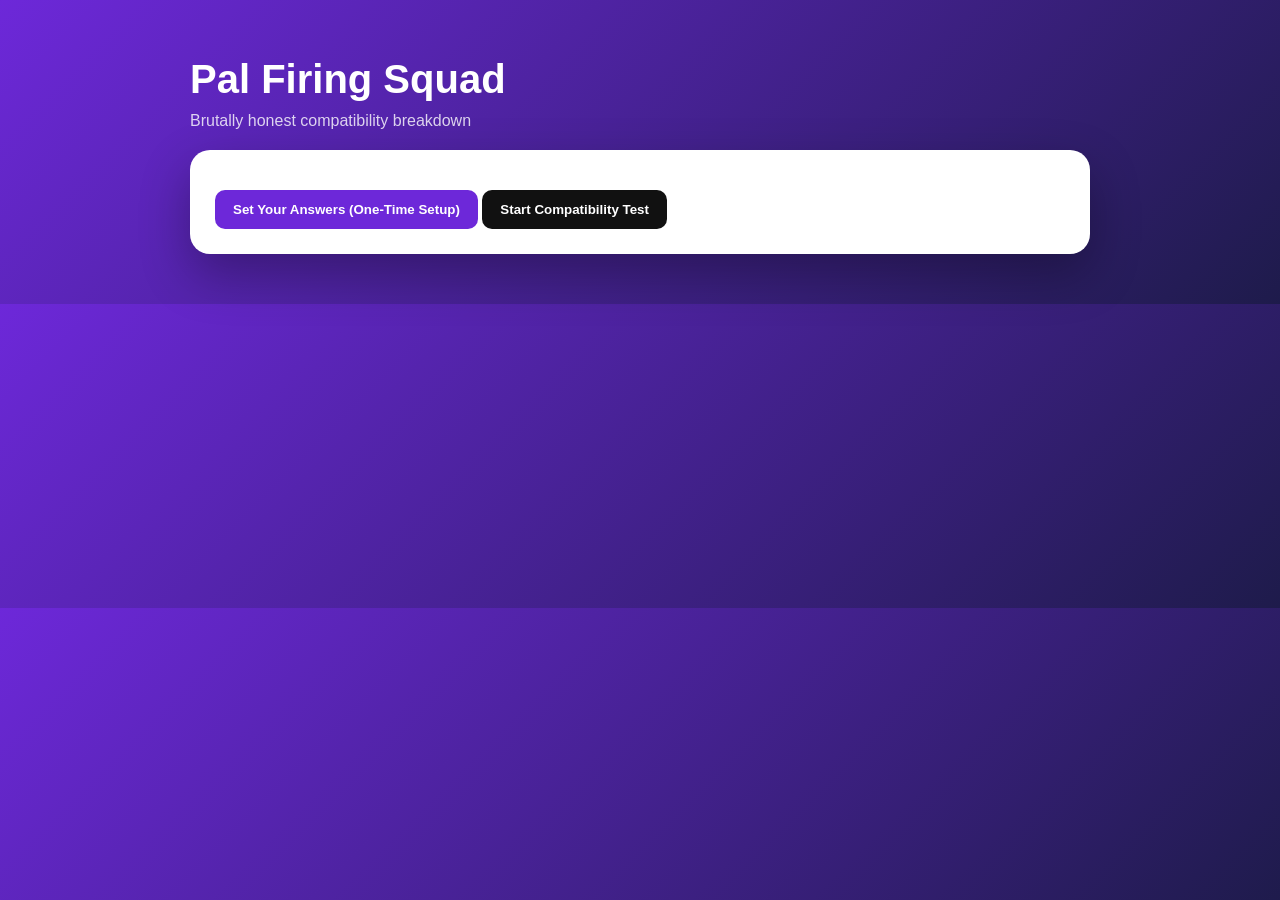
<file: index.html>
<!DOCTYPE html>

<html lang="en">
<head>
<meta charset="UTF-8">
<meta name="viewport" content="width=device-width, initial-scale=1.0">
<title>Pal Firing Squad</title>

<style>
body {
  margin:0;
  font-family: 'Segoe UI', sans-serif;
  background: linear-gradient(135deg,#6d28d9,#1e1b4b);
  color:white;
}

.container {
  max-width:900px;
  margin:auto;
  padding:30px 20px;
}

.card {
  background:white;
  color:#111;
  border-radius:20px;
  padding:25px;
  margin:20px 0;
  box-shadow:0 20px 50px rgba(0,0,0,.3);
}

h1 {
  font-size:40px;
  margin-bottom:10px;
}

.subtitle {
  opacity:.8;
  margin-bottom:20px;
}

textarea {
  width:100%;
  min-height:80px;
  border-radius:10px;
  border:1px solid #ddd;
  padding:10px;
}

button {
  background:#6d28d9;
  color:white;
  border:none;
  padding:12px 18px;
  border-radius:10px;
  cursor:pointer;
  margin-top:15px;
  font-weight:bold;
}

button.secondary {
  background:#111;
}

.question {
  margin-top:15px;
}

.score {
  font-size:70px;
  font-weight:bold;
  color:#6d28d9;
}

.result {
  background:#f1f5f9;
  padding:15px;
  border-radius:10px;
  margin-top:10px;
}

</style>

</head>

<body>

<div class="container">

<h1>Pal Firing Squad</h1>
<div class="subtitle">Brutally honest compatibility breakdown</div>

<div class="card">
<button onclick="setupOwner()">Set Your Answers (One-Time Setup)</button>
<button class="secondary" onclick="startFriend()">Start Compatibility Test</button>
</div>

<div id="app"></div>

</div>

<script>

const QUESTIONS = [
"What are your hobbies and interests?",
"Are you clean or messy?",
"What are your long-term goals?",
"What are your pet peeves?",
"What do you value most in a friendship?",
"What are your beliefs about honesty?",
"Do you believe in God?",
"Do you want children?",
"What would you do if you found a wallet full of money?",
"What is your ideal way to spend free time?"
];

// ---------- OWNER SETUP ----------
function setupOwner(){
  document.getElementById("app").innerHTML = `
  <div class="card">
    <h2>Your Profile (saved once)</h2>
    <div id="ownerQuestions"></div>
    <button onclick="saveOwner()">Save My Answers</button>
  </div>`;
  
  render("ownerQuestions","o");
}

function saveOwner(){
  const answers = QUESTIONS.map((_,i)=>document.getElementById("o"+i).value);
  localStorage.setItem("owner", JSON.stringify(answers));
  alert("Saved. You never have to do this again.");
}

// ---------- FRIEND FLOW ----------
function startFriend(){
  document.getElementById("app").innerHTML = `
  <div class="card">
    <h2>Answer Honestly</h2>
    <div id="friendQuestions"></div>
    <button onclick="submitFriend()">Get Results</button>
  </div>`;
  
  render("friendQuestions","f");
}

// ---------- RENDER ----------
function render(id,prefix){
  const box = document.getElementById(id);
  box.innerHTML = QUESTIONS.map((q,i)=>`
    <div class="question">
      <b>${i+1}. ${q}</b>
      <textarea id="${prefix}${i}"></textarea>

```
</div>`).join("");
```

}

// ---------- SCORING ----------
function submitFriend(){
const owner = JSON.parse(localStorage.getItem("owner"));

if(!owner){
alert("Owner has not set answers yet.");
return;
}

const friend = QUESTIONS.map((_,i)=>document.getElementById("f"+i).value);

let score = 0;

friend.forEach((f,i)=>{
if(!f || !owner[i]) return;

```
const fWords = f.toLowerCase().split(" ");
const oWords = owner[i].toLowerCase().split(" ");

const matches = fWords.filter(w=>oWords.includes(w)).length;

score += matches;
```

});

let percent = Math.min(100, score);

let verdict =
percent > 75 ? "🔥 Strong Alignment" :
percent > 55 ? "👍 Decent Compatibility" :
"⚠️ Major Differences";

document.getElementById("app").innerHTML = `

  <div class="card">
    <h2>Compatibility Result</h2>
    <div class="score">${percent}%</div>
    <div class="result">${verdict}</div>
  </div>`;
}

</script>

</body>
</html>
</file>
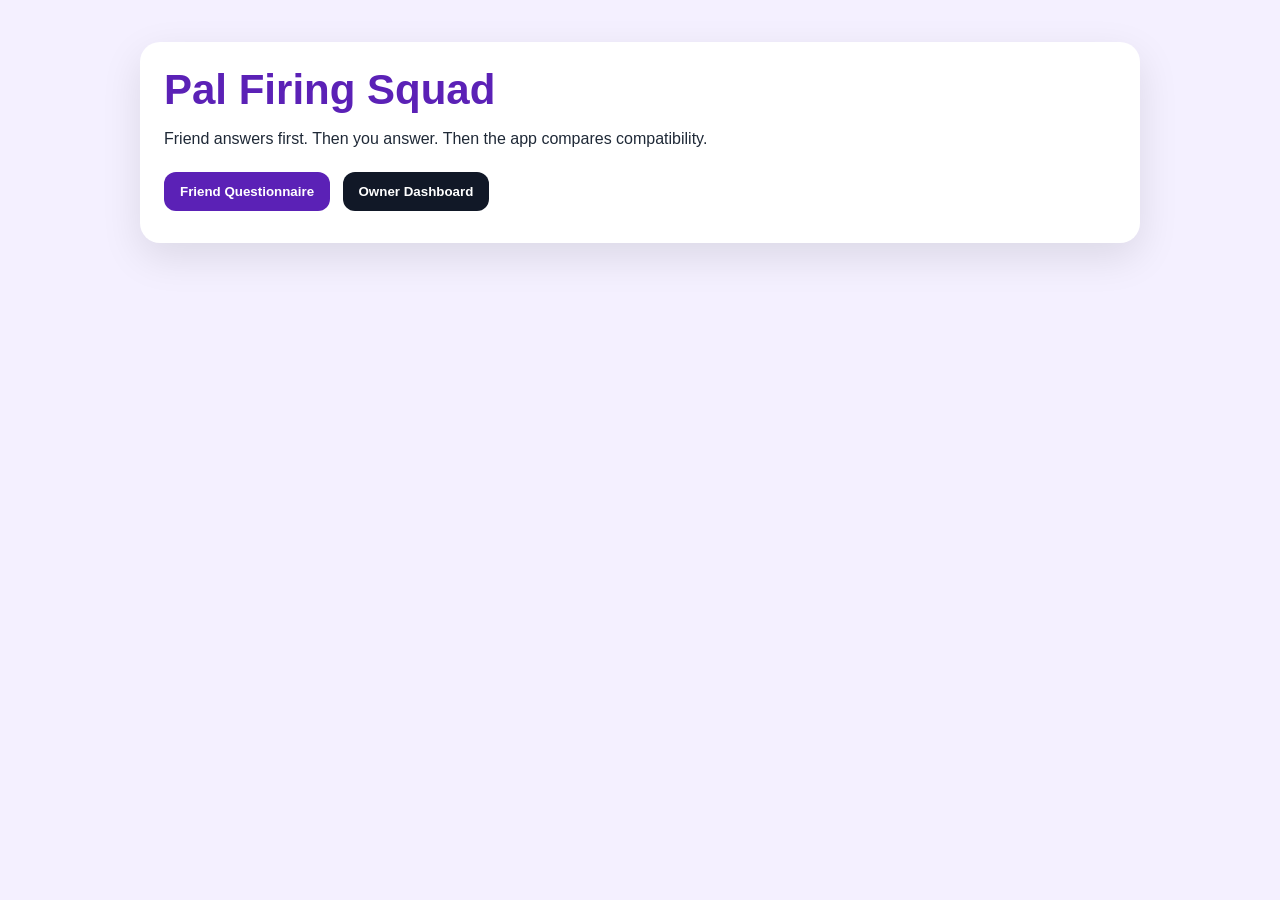
<file: index (2).html>
<!doctype html>
<html lang="en">
<head>
<meta charset="UTF-8">
<meta name="viewport" content="width=device-width, initial-scale=1.0">
<title>Pal Firing Squad</title>
<style>
body { margin:0; font-family: Arial, sans-serif; background:#f4f0ff; color:#1f2937; }
main { max-width:1000px; margin:0 auto; padding:24px; }
.card { background:white; border-radius:20px; padding:24px; margin:18px 0; box-shadow:0 14px 40px rgba(0,0,0,.10); }
h1 { font-size:42px; margin:0 0 10px; color:#5b21b6; }
button { background:#5b21b6; color:white; border:0; border-radius:12px; padding:12px 16px; font-weight:700; cursor:pointer; margin:8px 8px 8px 0; }
button.secondary { background:#111827; }
input, textarea { width:100%; padding:12px; border:1px solid #ddd; border-radius:10px; font:inherit; box-sizing:border-box; }
textarea { min-height:85px; }
label { display:block; margin:18px 0; font-weight:700; }
.notice { background:#fff7d6; padding:14px; border-radius:12px; line-height:1.5; }
.question { border-top:1px solid #eee; padding-top:12px; }
.score { font-size:72px; font-weight:900; color:#5b21b6; }
.result { background:#f8fafc; border-radius:14px; padding:14px; margin:12px 0; }
.two { display:grid; grid-template-columns:1fr 1fr; gap:12px; }
@media(max-width:700px) { .two { grid-template-columns:1fr; } h1 { font-size:32px; } }
</style>
</head>
<body>
<main>
<div class="card">
<h1>Pal Firing Squad</h1>
<p>Friend answers first. Then you answer. Then the app compares compatibility.</p>
<button onclick="showFriend()">Friend Questionnaire</button>
<button class="secondary" onclick="showOwner()">Owner Dashboard</button>
</div>

<div id="app"></div>
</main>

<script>
const QUESTIONS = ["What are your hobbies and interests?", "Are you clean or messy?", "Are you punctual or fashionably late?", "List 3 physical items you like.", "How do you like your coffee?", "How do you like to spend your free time?", "What are your favorite books/authors?", "What are your favorite movies/genres?", "Do you have any favorite TV shows or series?", "What kind of music do you enjoy listening to?", "What places can you realistically and plan to visit within the next year?", "What's your favorite way to relax or unwind?", "What are some of your long-term goals or dreams?", "Describe your ideal friendship.", "What are your pet peeves or things you dislike?", "What's your favorite season and why?", "Do you have any favorite quotes or mottos that inspire you?", "What's your idea of a perfect day?", "What's something you've always wanted to learn or try?", "What's your biggest fear or phobia?", "What do you admire most about yourself?", "What's something you wish you were better at?", "What's your favorite childhood memory?", "Is there anything you wish I knew about you or understood better?", "What topics are off limits between us?", "What qualities about me do you like?", "What qualities about me do you dislike?", "What do you think I should improve on?", "What is your favorite color?", "What political party do your ideologies align with?", "Are you more creative or analytical?", "Do you prefer routine or spontaneity?", "What is your favorite animal and why?", "Are you passionate enough about animals to join PETA?", "Do you agree it is cruel and inhumane for orcas to be held in captivity in the SeaWorld franchise?", "Would you be interested in helping me prepare a bill in Congress that would make it illegal to own orcas for any purpose and declare orcas as a protected class of non-human persons with rights and protections?", "What law(s) do you absolutely disagree with?", "When you tell me something negative, would you prefer me to not ask questions and just listen, or become involved in a solution?", "Do you think marijuana should be legal?", "If you could live in any era of history, which one would you choose and why?", "What's the most unusual or adventurous thing you've ever done?", "What\u2019s your favorite food type or meal?", "Who is your favorite celebrity of all time and why?", "What's a hobby or interest you've always wanted to pursue but never got around to?", "What\u2019s a hobby or interest you would specifically like to do with me?", "Do you like Virtual Reality?", "Would you be interested in remotely watching movies together?", "What's the most memorable dream you've ever had?", "How do you feel about Religion?", "Do you believe in a God?", "Do you believe in Jesus?", "What is your biggest talent?", "What's the most spontaneous thing you've ever done?", "Have you ever cheated on one or more people? If so, how many?", "Would you ever cheat on someone?", "Is it ever morally justifiable to break the law? If so, in what scenario?", "Should euthanasia be legalized for terminally ill patients who are suffering?", "Is it ethical to use animals for scientific experiments or testing?", "Are you pro-choice or do you think abortion should be illegal?", "Should parents have the right to genetically modify their children before birth?", "Is it morally acceptable to prioritize the lives of humans over animals in all circumstances?", "Is it ethical to consume products that are known to be produced through child labor?", "Should individuals have the right to end their own life through certified euthanasia programs, if they are suffering from severe mental illness?", "Is it ever justifiable to lie to protect someone's feelings or prevent harm?", "Should the death penalty be abolished?", "Is it ethical to use artificial intelligence in decision-making processes that affect human lives?", "Is it ethical to redistribute wealth to address socioeconomic inequality or should successful wealthy people not be penalized for their success?", "Is it ethical to use technology to enhance human capabilities?", "Is it morally permissible to clone humans?", "You find a wallet containing money and ID. Do you keep the money, return it intact, or report it?", "You witness a friend cheating on a significant other. What do you do?", "You're in a lifeboat with limited supplies and too many people. What do you do?", "You're a doctor with only enough medication to save one patient out of two. How do you decide?", "You're offered a higher salary job involving morally questionable practices. What do you do?", "You discover a colleague is being unfairly treated or discriminated against. What do you do?", "You witness injustice but fear retaliation. What do you do?", "You're aware of a company's unethical environmental practices. What do you do?", "You're asked to testify in court but doing so could endanger safety. What do you do?", "You're offered advancement by taking credit for someone else's work. What do you do?", "You witness a friend driving under the influence. What do you do?", "You have power to enact positive change at personal cost. What do you do?", "You accidentally damage someone's property and nobody saw. What do you do?", "You're asked to keep a secret that could harm someone. What do you do?", "Do you conform to expectations or stay true to yourself when beliefs conflict with society?", "Have you been diagnosed with any health conditions? If yes, please explain.", "Have you been diagnosed with any mental health conditions? If yes, please explain.", "Would you consider yourself a good, safe, and defensive driver?", "How many traffic violations have you received since driving age?", "How many accidents by fault or no fault have you been in?", "Is there a serious topic that you think you and I need to discuss?", "If we have conflict, would you be willing to resolve it through a one-hour remote therapy session with me?", "Do you want to have children? If so, how many, what genders, and what timeframe?", "Is there anything you would like to know about me and have not asked?", "Is there anything I have not asked or do not know about you that you would like to share?"];

function showFriend() {
  document.getElementById('app').innerHTML = `
  <div class="card">
    <h2>Friend Questionnaire</h2>
    <label>Name<input id="friendName" placeholder="Enter name"></label>
    <div class="notice">This questionnaire includes personal, values-based, political, religious, health, and mental health questions. Answer only what you are comfortable sharing. You may type “prefer not to answer” anywhere.</div>
    <div id="friendQuestions"></div>
    <button onclick="submitFriend()">Submit Answers</button>
  </div>`;
  renderQuestions('friendQuestions','f');
}

function renderQuestions(containerId, prefix) {
  const box = document.getElementById(containerId);
  box.innerHTML = QUESTIONS.map((q,i)=>`
    <label class="question">${i+1}. ${q}
      <textarea id="${prefix}${i}" placeholder="Type answer here..."></textarea>
    </label>`).join('');
}

function submitFriend() {
  const name = document.getElementById('friendName').value.trim() || 'Unnamed Friend';
  const answers = QUESTIONS.map((_,i)=>document.getElementById('f'+i).value);
  const submissions = JSON.parse(localStorage.getItem('pfs_submissions') || '[]');
  submissions.unshift({ id: Date.now(), name, answers, createdAt: new Date().toLocaleString() });
  localStorage.setItem('pfs_submissions', JSON.stringify(submissions));
  alert('Submitted. Now the owner can open the dashboard and answer their side.');
  location.href = 'mailto:YOUR_EMAIL_HERE?subject=New Pal Firing Squad Submission&body=' + encodeURIComponent(name + ' completed the questionnaire.');
}

function showOwner() {
  const submissions = JSON.parse(localStorage.getItem('pfs_submissions') || '[]');
  document.getElementById('app').innerHTML = `
  <div class="card">
    <h2>Owner Dashboard</h2>
    ${submissions.length ? submissions.map((s,i)=>`<button onclick="answerOwner(${i})">${s.name} - ${s.createdAt}</button>`).join('') : '<p>No submissions yet on this device.</p>'}
  </div>`;
}

function answerOwner(index) {
  const submissions = JSON.parse(localStorage.getItem('pfs_submissions') || '[]');
  const s = submissions[index];
  window.currentSubmission = s;
  document.getElementById('app').innerHTML = `
  <div class="card">
    <h2>Your Answers Compared With ${s.name}</h2>
    <div id="ownerQuestions"></div>
    <button onclick="generateReport()">Generate Compatibility Report</button>
  </div>`;
  renderQuestions('ownerQuestions','y');
}

function normalize(t) { return (t||'').toLowerCase().replace(/[^a-z0-9\s]/g,' ').split(/\s+/).filter(Boolean); }

function scorePair(a,b) {
  const A = new Set(normalize(a));
  const B = new Set(normalize(b));
  if (!A.size || !B.size) return 40;
  let matches = 0;
  A.forEach(w=>{ if(B.has(w)) matches++; });
  return Math.min(100, Math.round(45 + (matches / Math.max(A.size, B.size)) * 55));
}

function category(q) {
  q = q.toLowerCase();
  if(q.includes('god')||q.includes('jesus')||q.includes('religion')) return 'Spiritual compatibility';
  if(q.includes('law')||q.includes('ethical')||q.includes('moral')||q.includes('justice')||q.includes('death penalty')) return 'Ethics and values';
  if(q.includes('children')||q.includes('family')) return 'Family and future';
  if(q.includes('clean')||q.includes('coffee')||q.includes('free time')||q.includes('food')||q.includes('music')) return 'Lifestyle';
  if(q.includes('friend')||q.includes('conflict')||q.includes('therapy')||q.includes('secret')) return 'Friendship and conflict';
  return 'Personality and interests';
}

function generateReport() {
  const s = window.currentSubmission;
  const yours = QUESTIONS.map((_,i)=>document.getElementById('y'+i).value);
  let grouped = {};
  QUESTIONS.forEach((q,i)=>{
    const c = category(q);
    if(!grouped[c]) grouped[c] = [];
    grouped[c].push({ q, score: scorePair(s.answers[i], yours[i]), f: s.answers[i], y: yours[i] });
  });
  const cats = Object.entries(grouped).map(([name, items])=>({
    name,
    avg: Math.round(items.reduce((a,b)=>a+b.score,0)/items.length),
    items
  }));
  const overall = Math.round(cats.reduce((a,b)=>a+b.avg,0)/cats.length);
  const verdict = overall >= 80 ? 'Strong compatibility' : overall >= 60 ? 'Promising compatibility with areas to discuss' : 'Mixed compatibility that needs clear communication';
  document.getElementById('app').innerHTML = `
  <div class="card">
    <h2>Compatibility Report for ${s.name}</h2>
    <div class="score">${overall}%</div>
    <h3>${verdict}</h3>
    ${cats.map(c=>`
      <div class="result">
        <h3>${c.name}: ${c.avg}%</h3>
        ${c.items.sort((a,b)=>a.score-b.score).slice(0,4).map(item=>`
          <div class="result">
            <strong>${item.q}</strong><br>
            <small>Signal: ${item.score}%</small>
            <div class="two">
              <p><b>Friend:</b><br>${item.f || 'No answer'}</p>
              <p><b>You:</b><br>${item.y || 'No answer'}</p>
            </div>
          </div>`).join('')}
      </div>`).join('')}
  </div>`;
}
</script>
</body>
</html>
</file>
